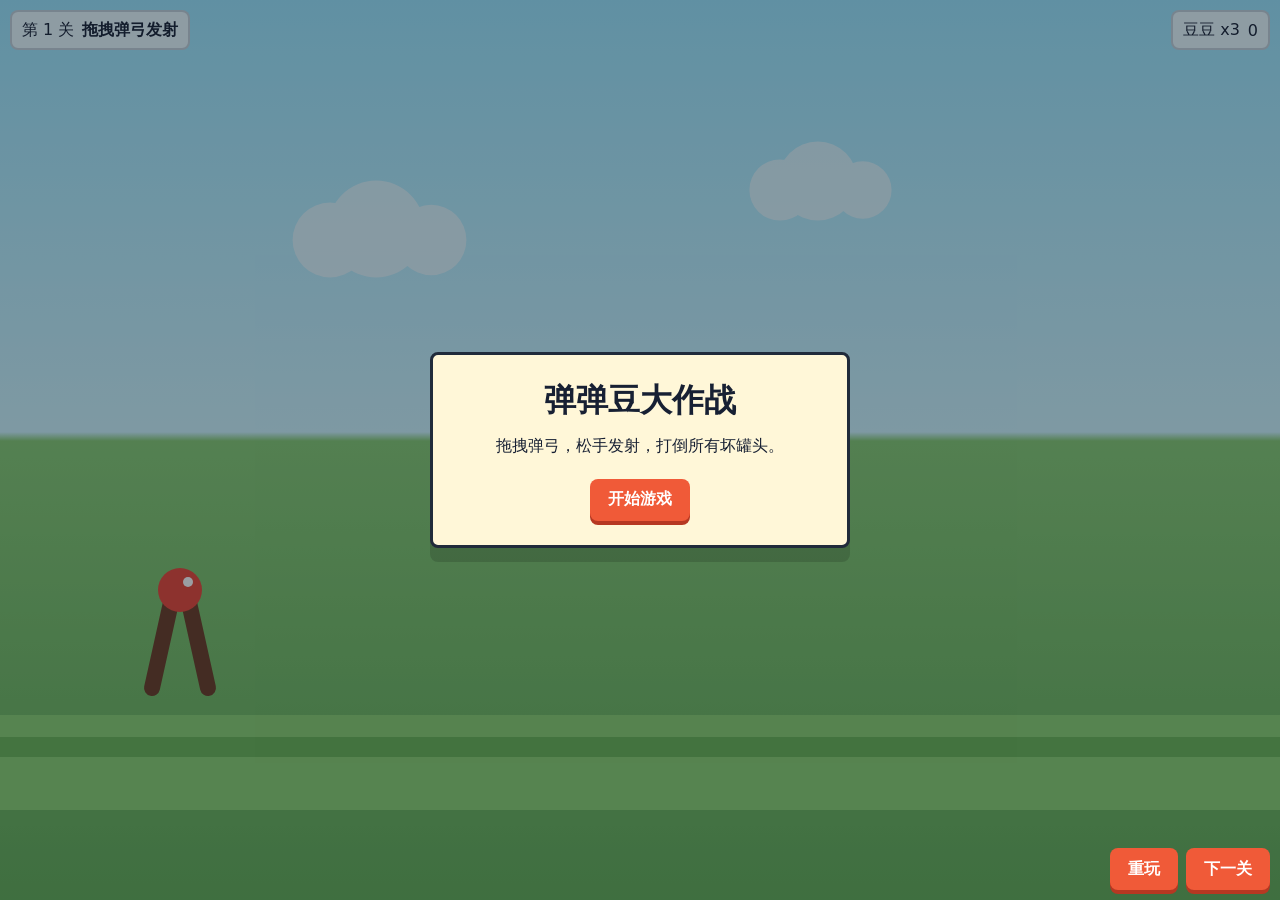
<file: index.html>
<!doctype html>
<html lang="zh-CN">
  <head>
    <meta charset="UTF-8" />
    <meta name="viewport" content="width=device-width, initial-scale=1, maximum-scale=1, user-scalable=no" />
    <title>弹弹豆大作战</title>
    <link rel="stylesheet" href="./styles.css" />
  </head>
  <body>
    <main class="game-shell">
      <canvas id="game" aria-label="弹弹豆大作战游戏画面"></canvas>

      <section class="hud" aria-live="polite">
        <div class="hud-left">
          <span id="levelLabel">第 1 关</span>
          <strong id="statusLabel">拖拽弹弓发射</strong>
        </div>
        <div class="hud-right">
          <span id="ammoLabel">豆豆 x3</span>
          <span id="scoreLabel">0</span>
        </div>
      </section>

      <section id="overlay" class="overlay show">
        <div class="panel">
          <h1>弹弹豆大作战</h1>
          <p>拖拽弹弓，松手发射，打倒所有坏罐头。</p>
          <button id="startButton" type="button">开始游戏</button>
        </div>
      </section>

      <div class="controls">
        <button id="restartButton" type="button">重玩</button>
        <button id="nextButton" type="button">下一关</button>
      </div>
    </main>

    <script src="./game.js"></script>
  </body>
</html>
</file>
<file: styles.css>
* {
  box-sizing: border-box;
}

html,
body {
  width: 100%;
  height: 100%;
  margin: 0;
  overflow: hidden;
  background: #1b2230;
  color: #172033;
  font-family: "Microsoft YaHei", "PingFang SC", system-ui, sans-serif;
  touch-action: none;
}

button {
  border: 0;
  border-radius: 8px;
  background: #f05a38;
  color: white;
  cursor: pointer;
  font: inherit;
  font-weight: 700;
  min-height: 42px;
  padding: 0 18px;
  box-shadow: 0 4px 0 #b63822;
}

button:active {
  transform: translateY(2px);
  box-shadow: 0 2px 0 #b63822;
}

.game-shell {
  position: fixed;
  inset: 0;
  background: linear-gradient(#9be7ff 0%, #cff6ff 48%, #86cb72 49%, #62ad54 100%);
}

#game {
  display: block;
  width: 100%;
  height: 100%;
}

.hud {
  position: fixed;
  top: max(10px, env(safe-area-inset-top));
  left: 10px;
  right: 10px;
  display: flex;
  justify-content: space-between;
  gap: 10px;
  pointer-events: none;
}

.hud-left,
.hud-right {
  display: flex;
  align-items: center;
  gap: 8px;
  min-height: 40px;
  border: 2px solid rgba(23, 32, 51, 0.18);
  border-radius: 8px;
  background: rgba(255, 255, 255, 0.78);
  padding: 7px 10px;
  backdrop-filter: blur(6px);
}

.hud strong,
.hud span {
  white-space: nowrap;
  font-size: clamp(12px, 3.2vw, 16px);
}

.overlay {
  position: fixed;
  inset: 0;
  display: none;
  align-items: center;
  justify-content: center;
  padding: 20px;
  background: rgba(16, 24, 36, 0.42);
}

.overlay.show {
  display: flex;
}

.panel {
  width: min(420px, 100%);
  border: 3px solid #202b3b;
  border-radius: 8px;
  background: #fff7d8;
  padding: 24px;
  text-align: center;
  box-shadow: 0 14px 0 rgba(0, 0, 0, 0.15);
}

.panel h1 {
  margin: 0 0 10px;
  font-size: 32px;
}

.panel p {
  margin: 0 0 20px;
  line-height: 1.6;
}

.controls {
  position: fixed;
  right: 10px;
  bottom: max(10px, env(safe-area-inset-bottom));
  display: flex;
  gap: 8px;
}

@media (max-width: 620px) {
  .hud {
    align-items: flex-start;
  }

  .hud-left,
  .hud-right {
    flex-direction: column;
    align-items: flex-start;
    gap: 2px;
  }

  .controls {
    left: 10px;
    right: 10px;
  }

  .controls button {
    flex: 1;
  }
}
</file>
